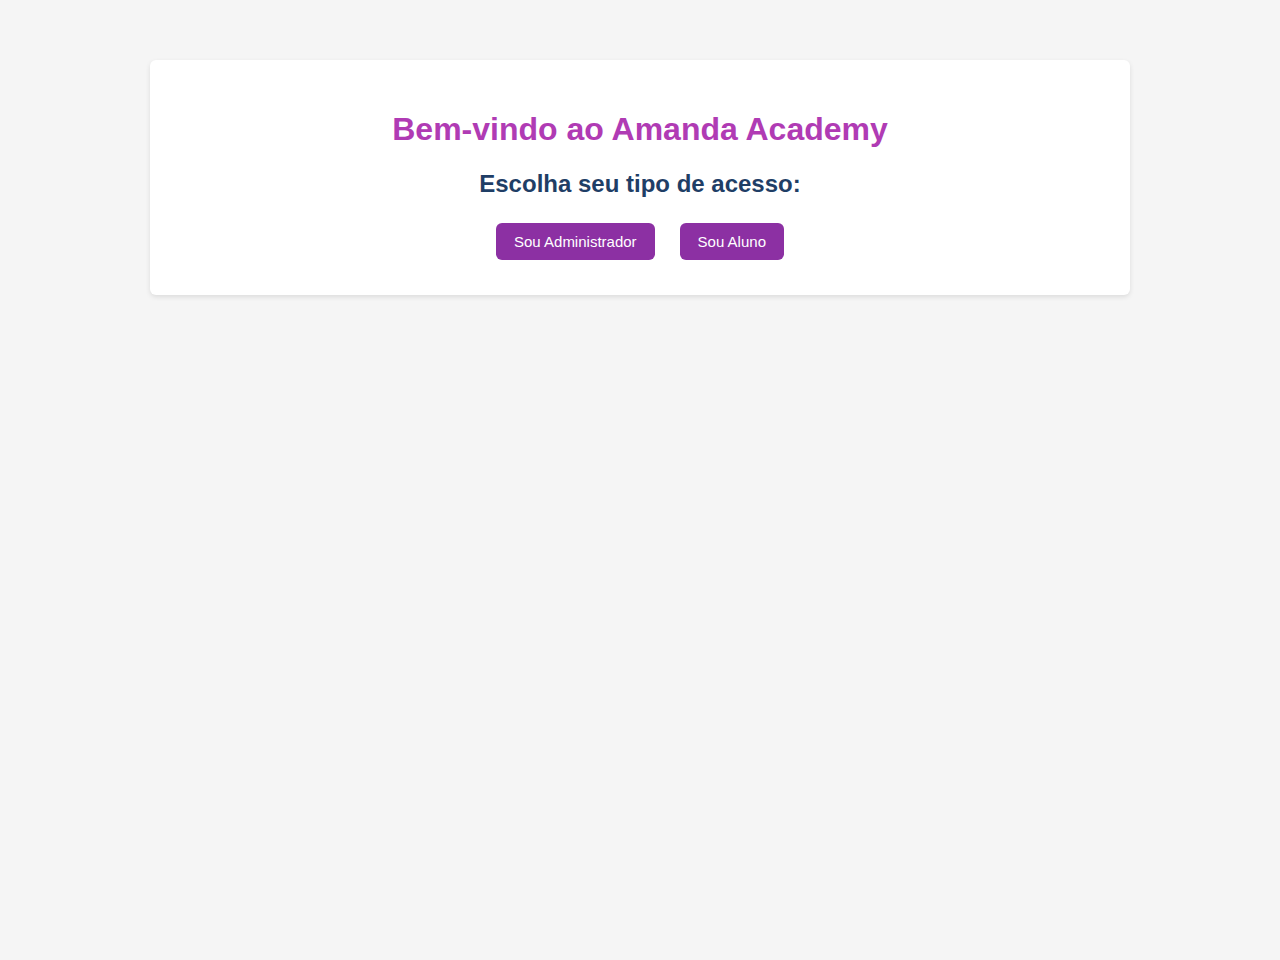
<file: index.html>
<!DOCTYPE html>
<html lang="pt-BR">
<head>
  <meta charset="UTF-8">
  <meta name="viewport" content="width=device-width, initial-scale=1.0">
  <title>Mini Sistema Escolar</title>
  <link rel="stylesheet" href="css/style.css">
</head>
<body>
  <div class="container">
    <h1>Bem-vindo ao Amanda Academy </h1>
   <h2> Escolha seu tipo de acesso:</h2>

    <div class="botoes-iniciais">
      <a href="admin/login.html" class="btn">Sou Administrador</a>
      <a href="aluno/loginAluno.html" class="btn">Sou Aluno</a>
    </div>
  </div>
</body>
</html>
</file>
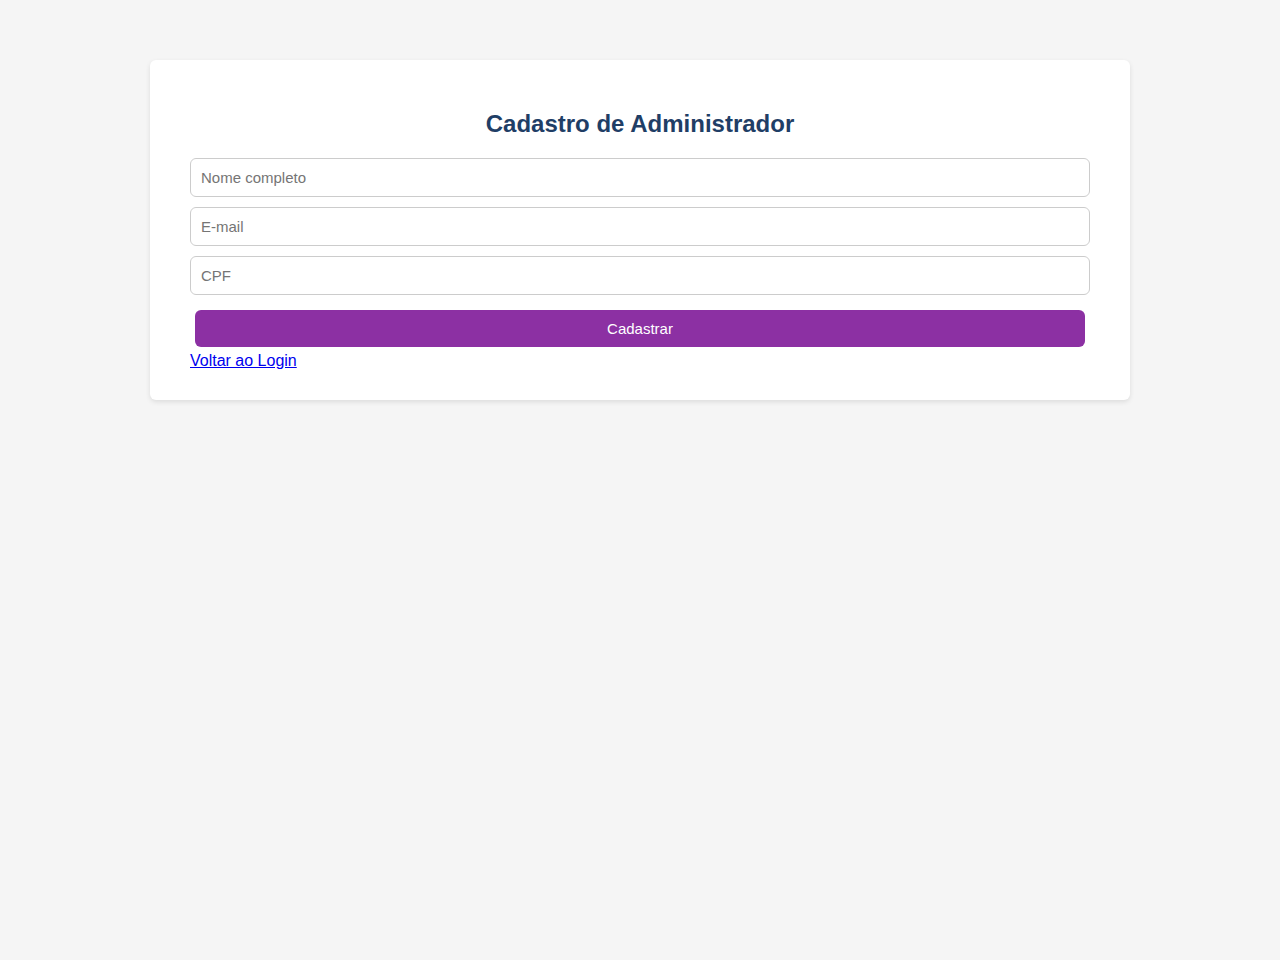
<file: admin/cadastro.html>
<!DOCTYPE html>
<html lang="pt-BR">
<head>
  <meta charset="UTF-8">
  <meta name="viewport" content="width=device-width, initial-scale=1.0">
  <title>Cadastro do Administrador</title>
  <link rel="stylesheet" href="../css/style.css">
</head>
<body>
  <div class="container">
    <h2>Cadastro de Administrador</h2>

<form id="formCadastroAdmin">
  <input type="text" id="nome" placeholder="Nome completo" required>
  <input type="email" id="email" placeholder="E-mail" required>
  <input type="text" id="cpf" placeholder="CPF" required>
  <button type="submit" class="btn">Cadastrar</button>
</form>

    <a href="login.html" class="link-voltar">Voltar ao Login</a>
  </div>
</body>
<script src="../js/storage.js"></script>
<script src="../js/script.js"></script>
</html>
</file>
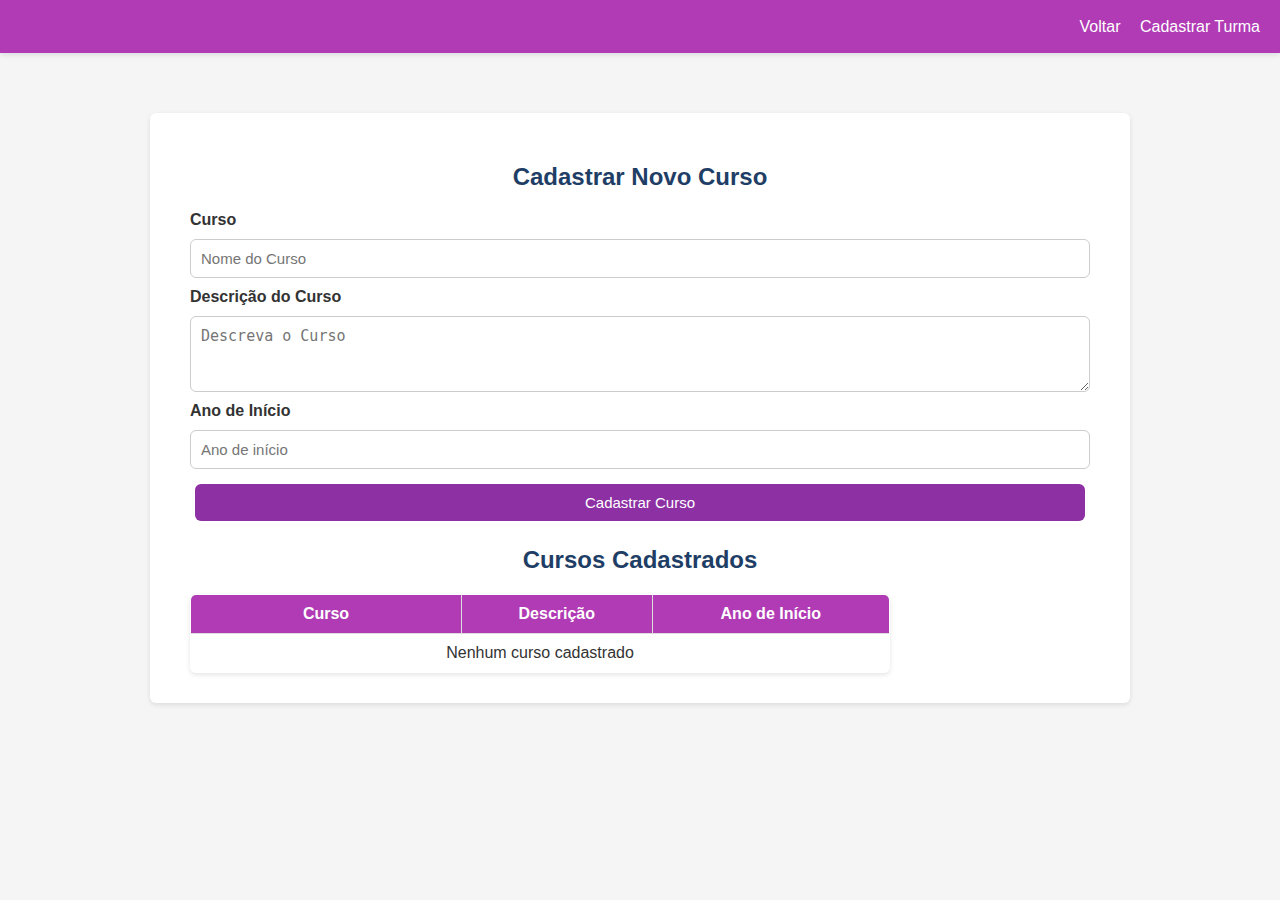
<file: admin/cadastrocurso.html>
<!DOCTYPE html>
<html lang="pt-BR">
<head>
  <meta charset="UTF-8">
  <meta name="viewport" content="width=device-width, initial-scale=1.0">
  <title>Cadastro de Cursos</title>
  <link rel="stylesheet" href="../css/style.css">
</head>
<body>
  <header>
    <h1>Cadastro de Cursos</h1>
    <nav>
      <a href="home.html">Voltar</a>
      <a href="cadastroturma.html">Cadastrar Turma</a>
    </nav>
  </header>

  <main class="container">
    <h2>Cadastrar Novo Curso</h2>
    <form id="formCadastroCurso">
      <label for="nomeCurso">Curso</label>
      <input type="text" id="nomeCurso" placeholder="Nome do Curso" required>

      <label for="descricaoCurso">Descrição do Curso</label>
      <textarea id="descricaoCurso" name="descricaoCurso" placeholder="Descreva o Curso" rows="3" required></textarea>

      <label for="anoInicio">Ano de Início</label>
      <input type="number" id="anoInicio" name="anoInicio" placeholder="Ano de início" min="2024" required>

      <button type="submit" class="btn">Cadastrar Curso</button>
    </form>

    <section class="tabela-container">
      <h2>Cursos Cadastrados</h2>
      <table border="1">
        <thead>
          <tr>
            <th>Curso</th>
            <th>Descrição</th>
            <th>Ano de Início</th>
          </tr>
        </thead>
        <tbody id="tabelaCurso"></tbody>
      </table>
    </section>
  </main>

  <script src="../js/storage.js"></script>
  <script src="../js/cadastrocurso.js"></script>
</body>
</html>
</file>
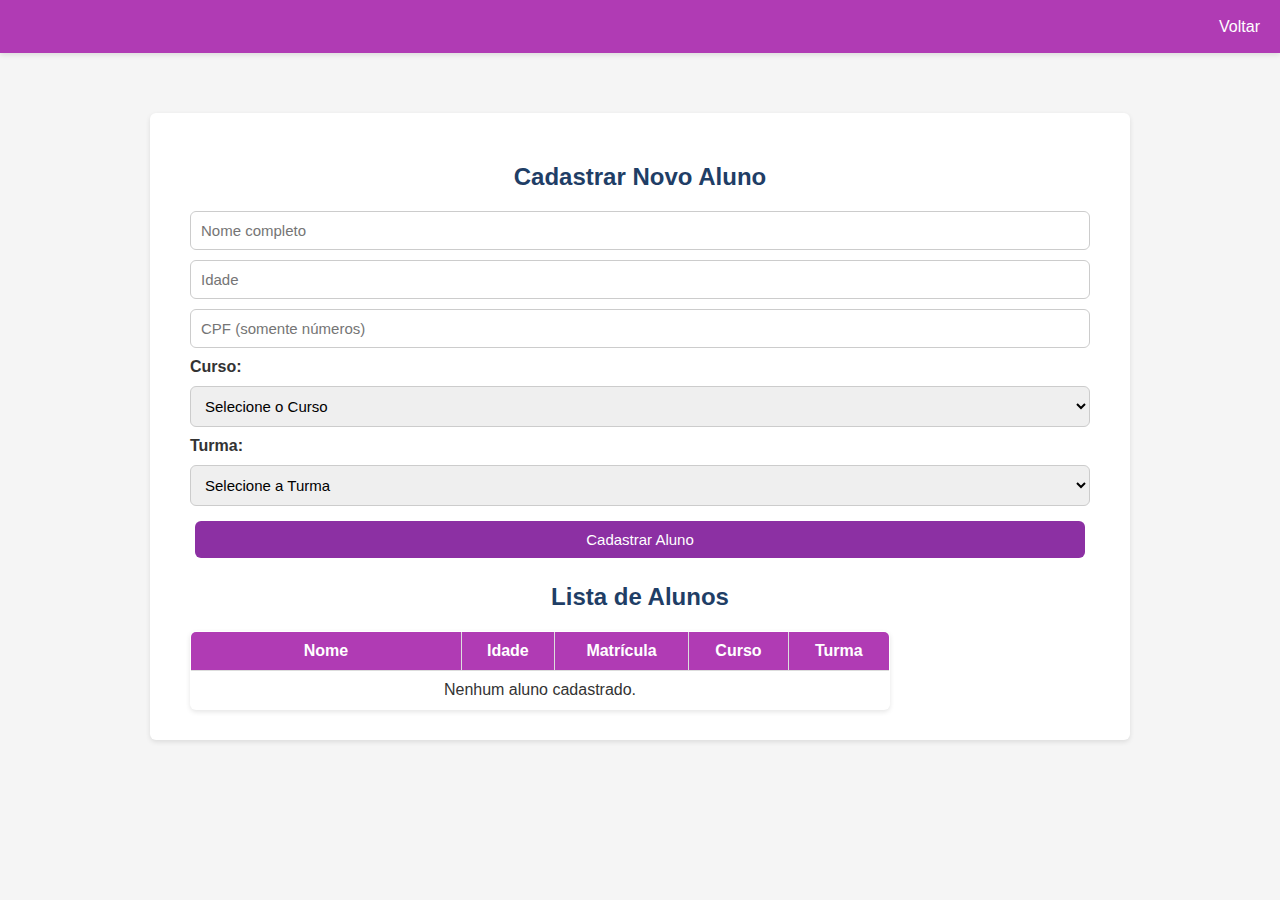
<file: admin/gerenciaraluno.html>
<!DOCTYPE html>
<html lang="pt-BR">
<head>
  <meta charset="UTF-8">
  <meta name="viewport" content="width=device-width, initial-scale=1.0">
  <title>Cadastro de Alunos</title>
  <link rel="stylesheet" href="../css/style.css">
</head>
<body>
  <header>
    <h1>Cadastro de Alunos</h1>
    <nav>
      <a href="home.html">Voltar</a>
    </nav>
  </header>

  <main class="container">
    <h2>Cadastrar Novo Aluno</h2>
    <form id="formCadastro">
      <input type="text" id="nome" placeholder="Nome completo" required>
      <input type="number" id="idade" placeholder="Idade" required>
      <input type="text" id="cpf" placeholder="CPF (somente números)" maxlength="11" required>

      <label for="curso">Curso:</label>
      <select class="curso" required>
        <option value="">Selecione o Curso</option>
      </select>

      <label for="turma">Turma:</label>
      <select class="turma" required>
        <option value="">Selecione a Turma</option>
      </select>

      <button type="submit" class="btn">Cadastrar Aluno</button>
    </form>

    <h2>Lista de Alunos</h2>
    <table border="1">
      <thead>
        <tr>
          <th>Nome</th>
          <th>Idade</th>
          <th>Matrícula</th>
          <th>Curso</th>
          <th>Turma</th>
        </tr>
      </thead>
      <tbody id="tabelaDados"></tbody>
    </table>
  </main>

  <script src="../js/storage.js"></script>
  <script src="../js/admin.js"></script>
</body>
</html>
</file>
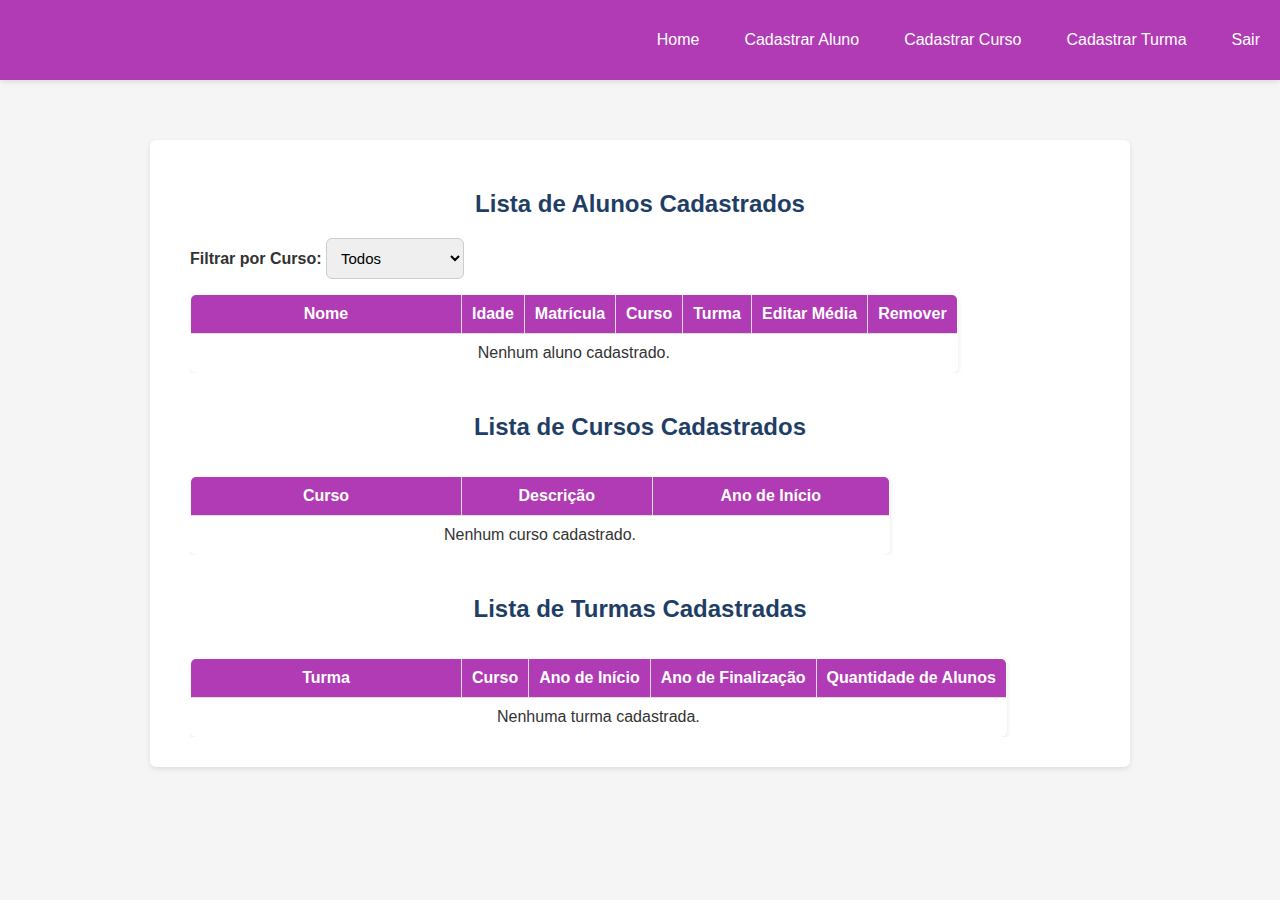
<file: admin/home.html>
<!DOCTYPE html>
<html lang="pt-BR">
<head>
  <meta charset="UTF-8">
  <meta name="viewport" content="width=device-width, initial-scale=1.0">
  <title>Painel do Administrador</title>
  <link rel="stylesheet" href="../css/style.css">
</head>
<body>
  <header>
    <h1>Bem-vindo, Administrador!</h1>
    <nav class="menu">
      <button class="menu-btn">Menu</button>
      <ul class="menu-list">
     <li><a href="home.html">Home</a></li> 
     <li><a href="gerenciaraluno.html">Cadastrar Aluno</a></li> 
     <li><a href="cadastrocurso.html">Cadastrar Curso</a></li>
     <li><a href="cadastroturma.html">Cadastrar Turma</a></li>
     <li><a href="../index.html">Sair</a></li>
      </ul>
    </nav>
  </header>

  <main class="container">

    <section class="secao-alunos">
      <h2>Lista de Alunos Cadastrados</h2>

      <label for="filtroCurso">Filtrar por Curso:</label>
      <select id="filtroCurso">
        <option value="">Todos</option>
      </select>

      <div class="table-wrapper">
        <table border="1">
          <thead>
            <tr>
              <th>Nome</th>
              <th>Idade</th>
              <th>Matrícula</th>
              <th>Curso</th>
              <th>Turma</th>
              <th>Editar Média</th>
              <th>Remover</th>
            </tr>
          </thead>
          <tbody id="tabelaDados"></tbody>
        </table>
      </div>
    </section>

    <section class="secao-cursos" style="margin-top: 40px;">
      <h2>Lista de Cursos Cadastrados</h2>
      <div class="table-wrapper">
        <table border="1">
          <thead>
            <tr>
              <th>Curso</th>
              <th>Descrição</th>
              <th>Ano de Início</th>
            </tr>
          </thead>
          <tbody id="tabelaCursos"></tbody>
        </table>
      </div>
    </section>


    <section class="secao-turmas" style="margin-top: 40px;">
      <h2>Lista de Turmas Cadastradas</h2>
      <div class="table-wrapper">
        <table border="1">
          <thead>
            <tr>
              <th>Turma</th>
              <th>Curso</th>
              <th>Ano de Início</th>
              <th>Ano de Finalização</th>
              <th>Quantidade de Alunos</th>
            </tr>
          </thead>
          <tbody id="tabelaTurmas"></tbody>
        </table>
      </div>
    </section>
  </main>
  <script src="../js/menu.js"></script>
  <script src="../js/storage.js"></script>
  <script src="../js/home.js"></script>
</body>
</html>
</file>
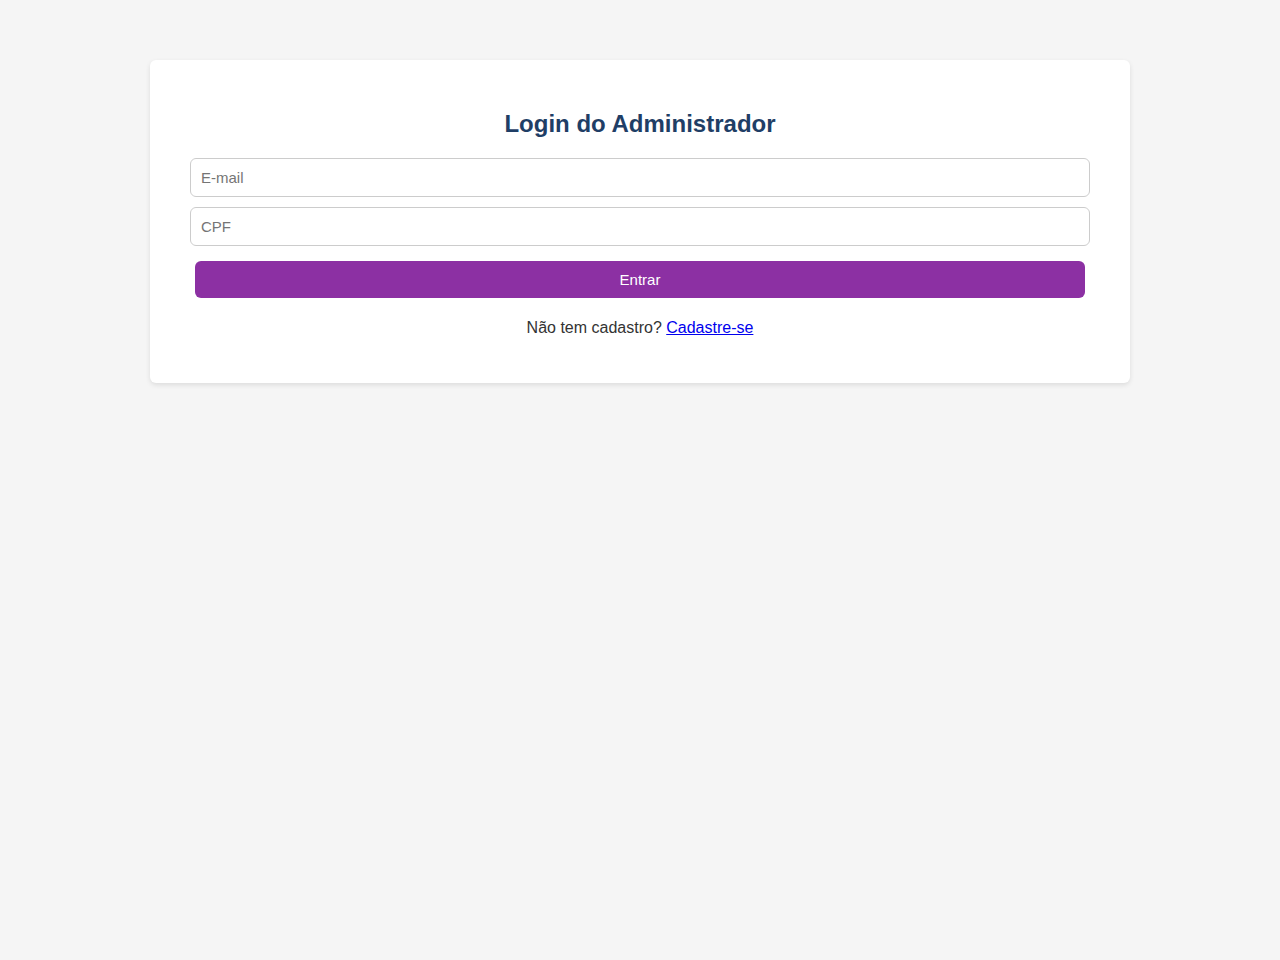
<file: admin/login.html>
<!DOCTYPE html>
<html lang="pt-BR">
<head>
  <meta charset="UTF-8">
  <meta name="viewport" content="width=device-width, initial-scale=1.0">
  <title>Login Admin</title>
  <link rel="stylesheet" href="../css/style.css">
</head>
<body>
  <div class="container">
    <h2>Login do Administrador</h2>
  <form id="formLoginAdmin">
  <input type="email" id="usuario" placeholder="E-mail" required>
  <input type="password" id="senha" placeholder="CPF" required>
  <button type="submit" class="btn">Entrar</button>
</form>

    <p>Não tem cadastro? <a href="cadastro.html">Cadastre-se</a></p>
  </div>


</body>
  <script src="../js/script.js"></script>
</html>
</file>
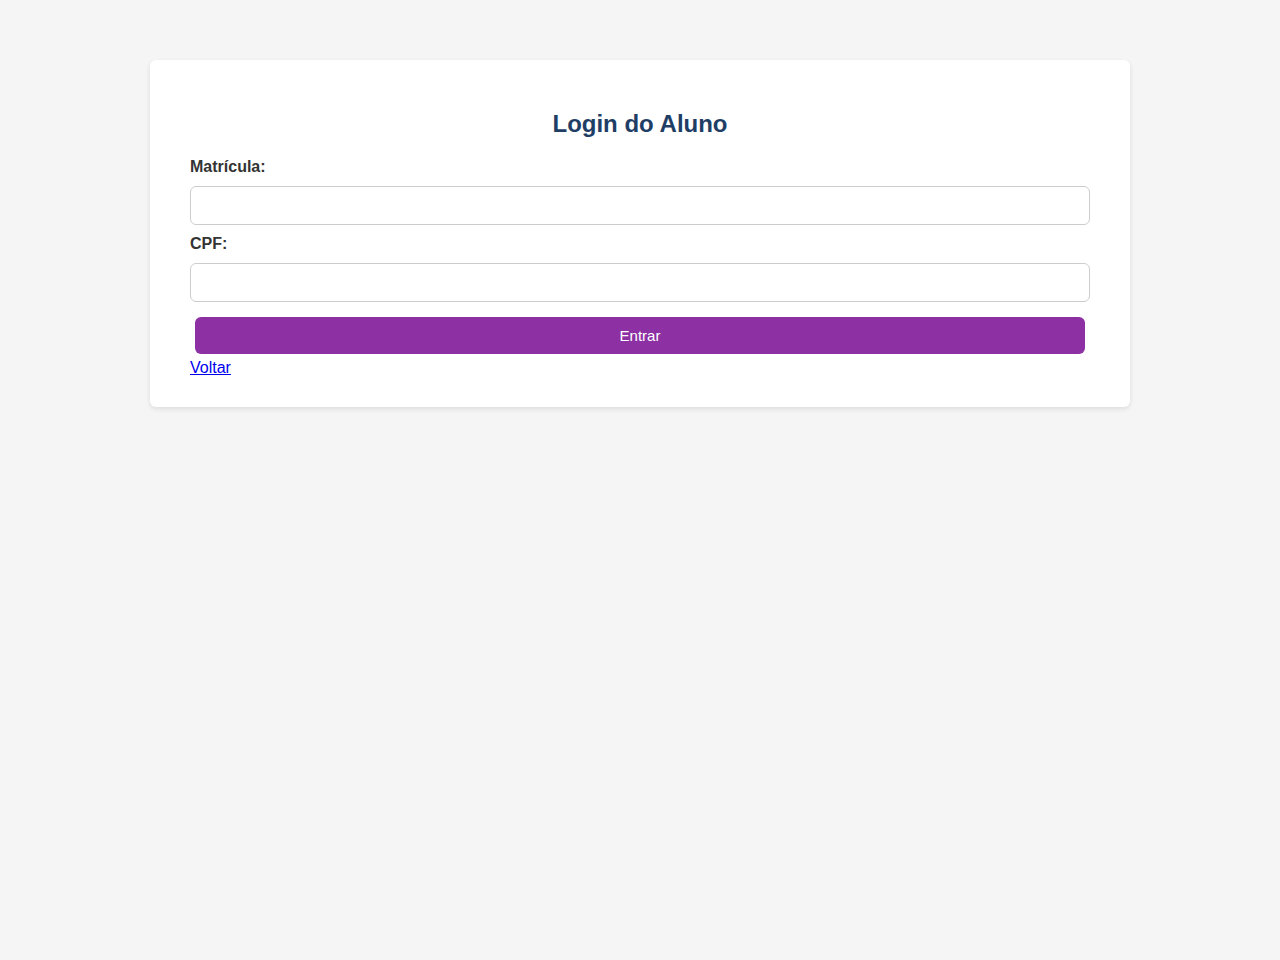
<file: aluno/homeAluno.html>
<!DOCTYPE html>
<html lang="pt-BR">
<head>
  <meta charset="UTF-8">
  <meta name="viewport" content="width=device-width, initial-scale=1.0">
  <title>Área do Aluno</title>
  <link rel="stylesheet" href="../css/style.css">
</head>
<body>
  <header>
    <h1>Área do Aluno</h1>
    <nav>
      <a href="../index.html">Sair</a>
    </nav>
  </header>

  <main class="container">
    <h2>Seus Dados Cadastrados</h2>
  <table>
  <thead>
    <tr>
      <th>Nome</th>
      <th>Idade</th>
      <th>Matrícula</th>
      <th>Turma</th>
      <th>Curso</th>
    </tr>
  </thead>
  <tbody id="tabelaAluno"></tbody>
</table>
  </main>

</body>
  <script src="../js/storage.js"></script>
  <script src="../js/alunohome.js"></script>
</html>
</file>
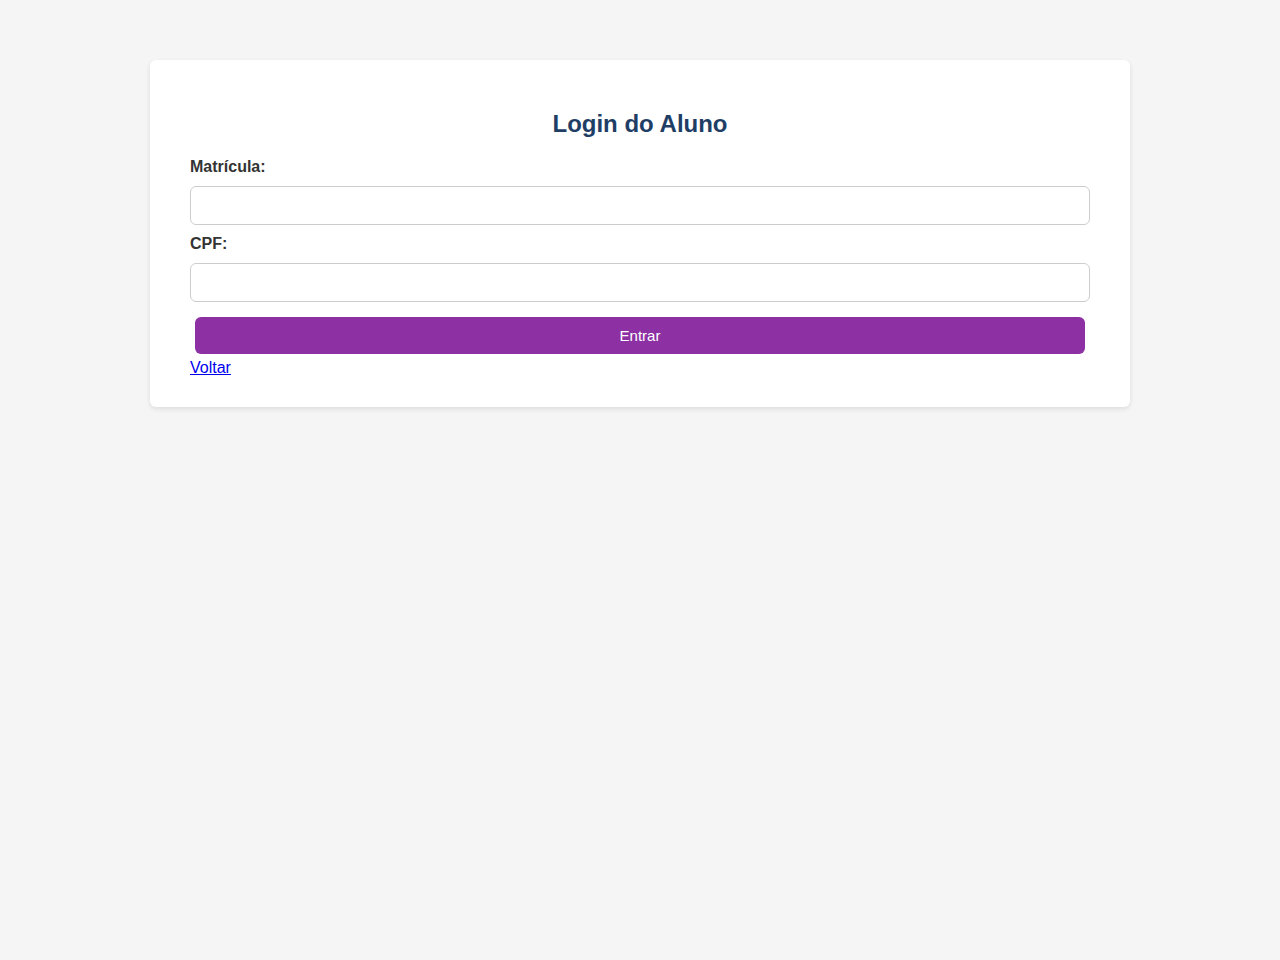
<file: aluno/loginAluno.html>
<!DOCTYPE html>
<html lang="pt-BR">
<head>
  <meta charset="UTF-8">
  <meta name="viewport" content="width=device-width, initial-scale=1.0">
  <title>Login Aluno</title>
  <link rel="stylesheet" href="../css/style.css">
</head>
<body>
  <div class="container">
    <h2>Login do Aluno</h2>

<form id="formLoginAluno">
  <label for="matricula">Matrícula:</label>
  <input type="text" id="matricula" required maxlength="5">

  <label for="cpfAluno">CPF:</label>
  <input type="password" id="cpfAluno" required maxlength="11">

  <button type="submit" class="btn">Entrar</button>
</form>

    <a href="../index.html" class="link-voltar">Voltar</a>
  </div>

</body>
<script src="../js/storage.js"></script>
<script src="../js/alunohome.js"></script>


</html>
</file>
<file: css/style.css>
:root {
  --cor-principal: #b03bb4;
  --cor-secundaria: #f5f5f5;
  --cor-botao: #8c30a3;
  --cor-botao-hover: #1f3e66;
  --cor-texto: #333;
  --cor-erro: #c0392b;
  --cor-sucesso: #27ae60;
  --borda-radius: 6px;
  --sombra: 0 2px 5px rgba(0,0,0,0.1);
}

body {
  font-family: 'Segoe UI', Tahoma, Geneva, Verdana, sans-serif;
  background-color: var(--cor-secundaria);
  color: var(--cor-texto);
  margin: 0;
  padding: 0;
  min-height: 100vh;
}

.container {
  background: white;
  max-width: 900px;
  margin: 60px auto;
  padding: 30px 40px;
  border-radius: var(--borda-radius);
  box-shadow: var(--sombra);
  overflow-x: auto; 
}

.central {
  text-align: center;
}

h1 {
  color: var(--cor-principal);
  text-align: center;
}

 h2 {
  color: var(--cor-botao-hover);
  text-align: center;
}

p {
  text-align: center;
}

.btn {
  display: inline-block;
  background-color: var(--cor-botao);
  color: white;
  border: none;
  border-radius: var(--borda-radius);
  padding: 10px 18px;
  text-decoration: none;
  font-size: 15px;
  margin: 5px;
  cursor: pointer;
  transition: 0.3s;
}

.btn:hover {
  background-color: var(--cor-botao-hover);
}

.botoes-iniciais {
  display: flex;
  justify-content: center;
  gap: 15px;
  margin-top: 20px;
  text-decoration: none;
}

.btn-remover {
  background-color: transparent;
  border: none;
  color: #b83333;
  font-size: 1.2rem;
  cursor: pointer;
  transition: transform 0.2s ease, color 0.2s ease;
}

.btn-remover:hover {
  color: #ff5a5a;
  transform: scale(1.25);
}

form {
  display: flex;
  flex-direction: column;
  gap: 10px;
}

label {
  font-weight: bold;
}

input, textarea, select {
  padding: 10px;
  border: 1px solid #ccc;
  border-radius: var(--borda-radius);
  font-size: 15px;
}

input:focus, textarea:focus,  select:focus {
  outline: none;
  border-color: var(--cor-principal);
  box-shadow: 0 0 3px var(--cor-principal);
}


header {
  background-color: var(--cor-principal);
  color: white;
  padding: 15px 20px;
  display: flex;
  justify-content: space-between;
  align-items: center;
  box-shadow: var(--sombra);
}

header h1 {
  font-size: 20px;
  margin: 0;
}

header nav a {
  color: white;
  text-decoration: none;
  margin-left: 15px;
  font-weight: 500;
}

header nav a:hover {
  text-decoration: underline;
}


.table-wrapper {
  width: 100%;
  overflow-x: auto; 
}

table {
  min-width: 700px; 
  border-collapse: collapse;
  margin-top: 15px;
  box-shadow: var(--sombra);
  border-radius: var(--borda-radius);
  overflow: hidden;
}

th, td {
  border: 1px solid #ddd;
  padding: 10px;
  text-align: center;
  white-space: nowrap;
  overflow: hidden;
  text-overflow: ellipsis;
}

th {
  background-color: var(--cor-principal);
  color: white;
}


td:nth-child(1),
th:nth-child(1) {
  width: 250px;
}

tr:hover {
  background-color: #f0e5f9;
  transition: background-color 0.3s ease;
}

tr:nth-child(even) {
  background-color: #f9f9f9;
}

.filtros {
  display: flex;
  justify-content: center;
  gap: 10px;
  margin: 15px 0;
}

.filtros label {
  font-weight: 600;
}

.alert {
  padding: 10px 15px;
  border-radius: var(--borda-radius);
  margin: 10px 0;
  font-size: 14px;
  text-align: center;
}

.alert.sucesso {
  background-color: var(--cor-sucesso);
  color: white;
}

.alert.erro {
  background-color: var(--cor-erro);
  color: white;
}

@media (max-width: 600px) {
  .container {
    margin: 20px;
    padding: 20px;
  }

  header {
    flex-direction: column;
    text-align: center;
    gap: 8px;
  }

  table {
    font-size: 14px;
    display: block;
    overflow-x: auto;
    white-space: nowrap;
  }

  th, td {
    padding: 8px;
  }
}

/* --- MENU DESKTOP --- */
.menu {
  display: flex;
  justify-content: center;
  align-items: center;
  gap: 30px;
}

.menu-btn {
  display: none; /* escondido no desktop */
}

/* LISTA */
.menu-list {
  display: flex;
  gap: 30px;
  list-style: none;
}

/* --- MENU MOBILE --- */
@media (max-width: 700px) {

  .menu {
    flex-direction: column;
    align-items: flex-start;
    width: 100%;
    padding: 10px;
  }

  .menu-btn {
    display: block;
    font-size: 1.4rem;
    background: #ffffff33;
    padding: 8px 14px;
    border-radius: 6px;
    border: 1px solid #fff;
    color: #fff;
    cursor: pointer;
  }

  /* Esconde o menu até clicar */
  .menu-list {
    display: none;
    flex-direction: column;
    width: 100%;
    padding-left: 0;
    margin-top: 10px;
  }

  /* Quando clicado → aparece */
  .menu-list.menu-open {
    display: flex;
  }

  .menu-list li a {
    padding: 10px 0;
    display: block;
  }
}
</file>
